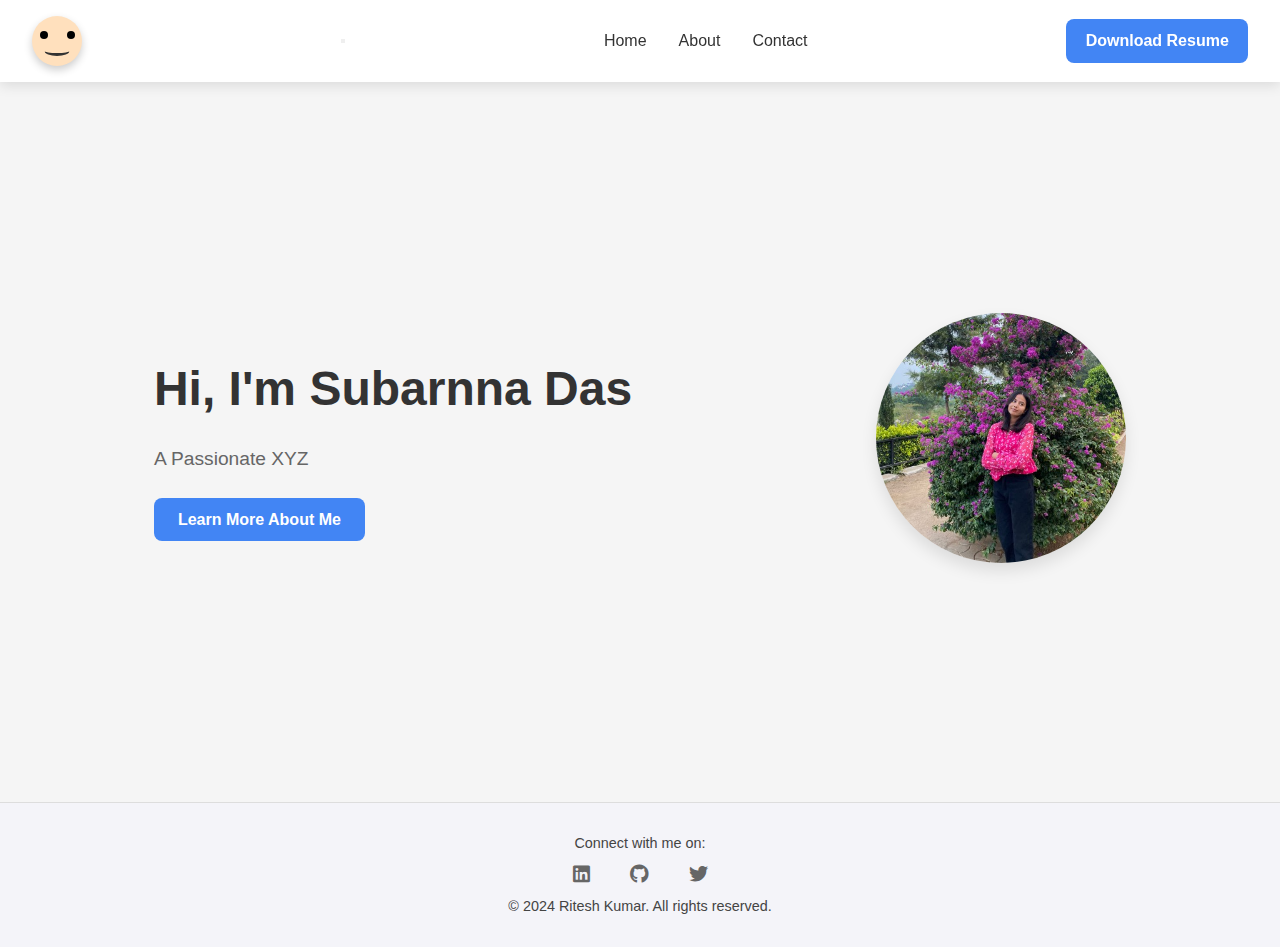
<file: index.html>
<!DOCTYPE html>
<html lang="en">
<head>
    <meta charset="UTF-8">
    <meta name="viewport" content="width=device-width, initial-scale=1.0">
    <title>Portfolio - Ritesh Kumar</title>
    <link rel="stylesheet" href="assets/CSS/style.css">
    <link rel="stylesheet" href="https://cdnjs.cloudflare.com/ajax/libs/font-awesome/6.0.0-beta3/css/all.min.css">
</head>
<body>
    <header>
        <nav class="navbar">
            <div class="memoji-container">
                <div class="memoji">
                    <div class="eyes">
                        <div class="eye left-eye"></div>
                        <div class="eye right-eye"></div>
                    </div>
                    <div class="mouth"></div>
                </div>
            </div>
            
            <button class="menu-icon" aria-label="Toggle navigation">
                <span class="bar"></span>
                <span class="bar"></span>
                <span class="bar"></span>
            </button>

            <ul class="nav-links">
                <li><a href="index.html">Home</a></li>
                <li><a href="about.html">About</a></li>
                <li><a href="contact.html">Contact</a></li>
            </ul>
            <a href="resume.pdf" class="resume-button">Download Resume</a>
        </nav>
    </header>

    <main class="main-content">
        <section class="hero">
            <div class="hero-text">
                <h1>Hi, I'm Subarnna Das</h1>
                <p>A Passionate XYZ</p>
                <a href="about.html" class="btn-primary">Learn More About Me</a>
            </div>
            <div class="hero-image">
                <img src="assets/images/z.jpg" alt="Profile Image">
            </div>
        </section>
    </main>

    <footer class="footer">
        <div class="footer-content">
            <p>Connect with me on:</p>
            <div class="social-icons">
                <a href="#"><i class="fab fa-linkedin"></i></a>
                <a href="#"><i class="fab fa-github"></i></a>
                <a href="#"><i class="fab fa-twitter"></i></a>
            </div>
            <p>&copy; 2024 Ritesh Kumar. All rights reserved.</p>
        </div>
    </footer>

    <script src="assets/javascript/script.js"></script>
</body>
</html>
</file>
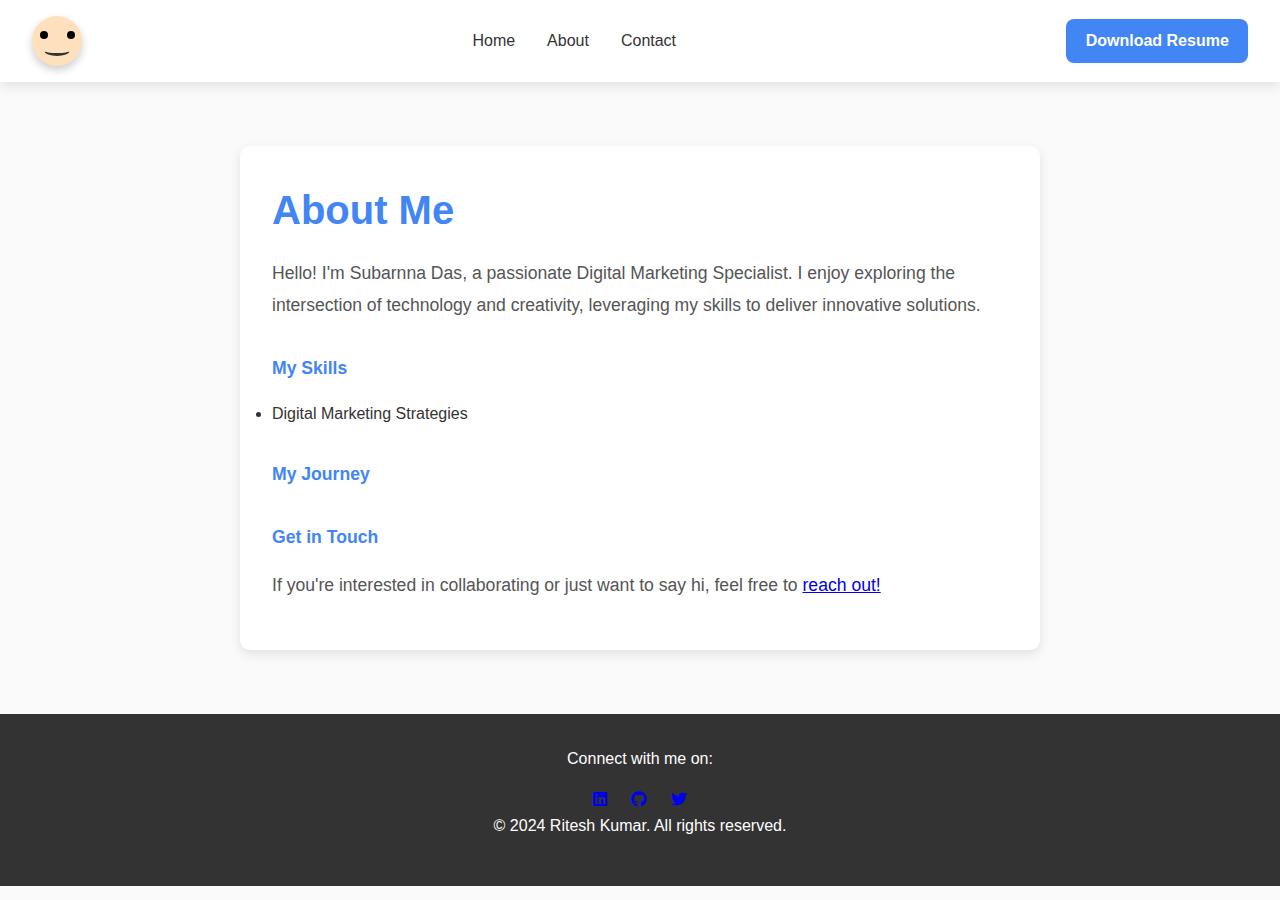
<file: about.html>
<!DOCTYPE html>
<html lang="en">
<head>
  <meta charset="UTF-8">
  <meta name="viewport" content="width=device-width, initial-scale=1.0">
  <title>About - Ritesh Kumar</title>
  <link rel="stylesheet" href="assets/CSS/aboutstyle.css">
  <link rel="stylesheet" href="https://cdnjs.cloudflare.com/ajax/libs/font-awesome/6.0.0-beta3/css/all.min.css">
</head>
<body>
  <header>
    <nav class="navbar">
      <div class="memoji-container">
        <div class="memoji">
          <div class="face">
            <div class="eyes">
              <div class="eye left-eye"></div>
              <div class="eye right-eye"></div>
            </div>
            <div class="mouth"></div>
          </div>
        </div>
      </div>
      
      <ul class="nav-links">
        <li><a href="index.html">Home</a></li>
        <li><a href="about.html">About</a></li>
        <li><a href="contact.html">Contact</a></li>
      </ul>
      <a href="resume.pdf" class="resume-button">Download Resume</a>
    </nav>
  </header>

  <main class="main-content">
    <section class="about">
      <h1>About Me</h1>
      <p>Hello! I'm Subarnna Das, a passionate Digital Marketing Specialist. I enjoy exploring the intersection of technology and creativity, leveraging my skills to deliver innovative solutions.</p>
      <h2>My Skills</h2>
      <ul>
        <li>Digital Marketing Strategies</li>
      </ul>
      <h2>My Journey</h2>
      <h2>Get in Touch</h2>
      <p>If you're interested in collaborating or just want to say hi, feel free to <a href="contact.html">reach out!</a></p>
    </section>
  </main>

  <footer class="footer">
    <div class="footer-content">
      <p>Connect with me on:</p>
      <div class="social-icons">
        <a href="#"><i class="fab fa-linkedin"></i></a>
        <a href="#"><i class="fab fa-github"></i></a>
        <a href="#"><i class="fab fa-twitter"></i></a>
      </div>
      <p>&copy; 2024 Ritesh Kumar. All rights reserved.</p>
    </div>
  </footer>

  <script src="assets/javascript/script.js"></script>
</body>
</html>
</file>
<file: assets/CSS/style.css>
/* General Reset */
* {
  margin: 0;
  padding: 0;
  box-sizing: border-box;
}

body {
  font-family: 'Roboto', sans-serif;
  background-color: #fafafa;
  color: #333;
  line-height: 1.6;
  overflow-x: hidden;
}

/* Navbar Styling */
.navbar {
  display: flex;
  align-items: center;
  justify-content: space-between;
  padding: 1rem 2rem;
  background-color: #fff;
  box-shadow: 0 4px 12px rgba(0, 0, 0, 0.1);
  position: sticky;
  top: 0;
  z-index: 100;
}

.memoji-container {
  display: flex;
  align-items: center;
  justify-content: center;
}
.memoji {
  position: relative;
  width: 50px; /* Adjusted size for navbar */
  height: 50px; /* Adjusted size for navbar */
  background-color: #ffe0bd; /* Skin color */
  border-radius: 50%;
  box-shadow: 0 4px 8px rgba(0, 0, 0, 0.2);
}

/* Eye styling */
.eyes {
  position: absolute;
  top: 15px; /* Position slightly below the hair */
  left: 8px; /* Position for left eye */
  width: 35px; /* Width for both eyes */
  display: flex;
  justify-content: space-between;
}

.eye {
  width: 8px; /* Size of the eyes */
  height: 8px; /* Size of the eyes */
  background-color: #000; /* Eye color */
  border-radius: 50%; /* Circular eyes */
}

/* Mouth styling */
.mouth {
  position: absolute;
  bottom: 10px; /* Position of the mouth */
  left: 50%; /* Center mouth */
  transform: translateX(-50%); /* Center mouth */
  width: 25px; /* Width of the mouth */
  height: 10px; /* Height of the mouth */
  border-bottom: 3px solid #333; /* Mouth color */
  border-radius: 0 0 50% 50%; /* Rounded edges for the mouth */
}


/* Navbar logo hover effect */
.logo img {
  width: 50px; /* Adjusted size for navbar */
  height: 50px; /* Adjusted size for navbar */
  border-radius: 50%;
  transition: transform 0.3s;
}

.logo img:hover {
  transform: scale(1.1);
}

.nav-links {
  list-style: none;
  display: flex;
  gap: 2rem;
}

.nav-links li a {
  color: #333;
  text-decoration: none;
  font-size: 1rem;
  font-weight: 500;
  transition: color 0.3s;
}

.nav-links li a:hover {
  color: #4285f4;
}

.resume-button {
  background-color: #4285f4;
  color: #fff;
  padding: 0.6rem 1.2rem;
  border-radius: 8px;
  text-decoration: none;
  font-weight: bold;
  transition: background-color 0.3s, box-shadow 0.3s;
}

.resume-button:hover {
  background-color: #3367d6;
  box-shadow: 0 4px 8px rgba(66, 133, 244, 0.4);
}

/* Hero Section */
.hero {
  display: flex;
  align-items: center;
  justify-content: space-around;
  padding: 4rem 2rem;
  background-color: #f5f5f5;
  min-height: 80vh;
}

.hero-text h1 {
  font-size: 3rem;
  font-weight: 700;
  color: #333;
  margin-bottom: 1rem;
}

.hero-text p {
  font-size: 1.2rem;
  color: #666;
  margin-bottom: 2rem;
}

.hero-text .btn-primary {
  background-color: #4285f4;
  color: #fff;
  padding: 0.8rem 1.5rem;
  border-radius: 8px;
  font-weight: bold;
  text-decoration: none;
  transition: background-color 0.3s;
}

.hero-text .btn-primary:hover {
  background-color: #3367d6;
}

.hero-image img {
  width: 250px;
  height: 250px;
  border-radius: 50%;
  box-shadow: 0 8px 16px rgba(0, 0, 0, 0.1);
  transition: transform 0.3s;
}

.hero-image img:hover {
  transform: scale(1.05);
}

/* Footer Styling */
footer {
  text-align: center;
  padding: 2rem 0;
  background-color: #333;
  color: #fff;
}

footer p {
  margin-bottom: 1rem;
}

.social-icons {
  list-style: none;
  display: flex;
  justify-content: center;
  gap: 1.5rem;
}

.social-icons li a {
  color: #fff;
  font-size: 1.5rem;
  transition: color 0.3s;
}

.social-icons li a:hover {
  color: #4285f4;
}

/* Button Ripple Effect */
button,
a.resume-button,
.btn-primary {
  position: relative;
  overflow: hidden;
}

button::after,
a.resume-button::after,
.btn-primary::after {
  content: '';
  position: absolute;
  top: 0;
  left: 50%;
  width: 300%;
  height: 300%;
  background-color: rgba(0, 0, 0, 0.1);
  transform: translateX(-50%) translateY(-75%) rotate(45deg);
  transition: all 0.75s ease-in-out;
  opacity: 0;
}

button:hover::after,
a.resume-button:hover::after,
.btn-primary:hover::after {
  opacity: 1;
  left: 50%;
  top: 50%;
  width: 0;
  height: 0;
}

/* Responsive Design */
@media (max-width: 768px) {
  .navbar {
    flex-direction: column;
    gap: 1rem;
  }

  .nav-links {
    flex-direction: column;
  }

  .hero {
    flex-direction: column;
    padding: 2rem 1rem;
  }

  .hero-text h1 {
    font-size: 2rem;
  }

  .hero-image img {
    width: 200px;
    height: 200px;
  }
}


/* Button Hover Animation */
button,
a.resume-button {
  position: relative;
  overflow: hidden;
}

button::after,
a.resume-button::after {
  content: '';
  position: absolute;
  top: 0;
  left: 50%;
  width: 300%;
  height: 300%;
  background-color: rgba(0, 0, 0, 0.1);
  transform: translateX(-50%) translateY(-75%) rotate(45deg);
  transition: all 0.75s ease-in-out;
  opacity: 0;
}

button:hover::after,
a.resume-button:hover::after {
  opacity: 1;
  left: 50%;
  top: 50%;
  width: 0;
  height: 0;
}

/* Footer Styling */
.footer {
  background-color: #f4f4f9;
  padding: 1.5rem 2rem;
  border-top: 1px solid #ddd;
  text-align: center;
  color: #666;
}

.footer-content p {
  margin: 0.3rem 0;
  font-size: 0.9rem;
  color: #444;
}

.social-icons a {
  color: #666;
  font-size: 1.2rem;
  margin: 0 0.5rem;
  transition: color 0.3s ease-in-out;
}

.social-icons a:hover {
  color: #333;
}
</file>
<file: assets/CSS/aboutstyle.css>
/* General Reset */
* {
    margin: 0;
    padding: 0;
    box-sizing: border-box;
  }
  
  body {
    font-family: 'Roboto', sans-serif;
    background-color: #fafafa;
    color: #333;
    line-height: 1.6;
    overflow-x: hidden;
  }
  
  /* Navbar Styling */
  .navbar {
    display: flex;
    align-items: center;
    justify-content: space-between;
    padding: 1rem 2rem;
    background-color: #fff;
    box-shadow: 0 4px 12px rgba(0, 0, 0, 0.1);
    position: sticky;
    top: 0;
    z-index: 100;
  }
  
  .memoji-container {
    display: flex;
    align-items: center;
    justify-content: center;
  }
  .memoji {
    position: relative;
    width: 50px; /* Adjusted size for navbar */
    height: 50px; /* Adjusted size for navbar */
    background-color: #ffe0bd; /* Skin color */
    border-radius: 50%;
    box-shadow: 0 4px 8px rgba(0, 0, 0, 0.2);
  }
  
  /* Eye styling */
  .eyes {
    position: absolute;
    top: 15px; /* Position slightly below the hair */
    left: 8px; /* Position for left eye */
    width: 35px; /* Width for both eyes */
    display: flex;
    justify-content: space-between;
  }
  
  .eye {
    width: 8px; /* Size of the eyes */
    height: 8px; /* Size of the eyes */
    background-color: #000; /* Eye color */
    border-radius: 50%; /* Circular eyes */
  }
  
  /* Mouth styling */
  .mouth {
    position: absolute;
    bottom: 10px; /* Position of the mouth */
    left: 50%; /* Center mouth */
    transform: translateX(-50%); /* Center mouth */
    width: 25px; /* Width of the mouth */
    height: 10px; /* Height of the mouth */
    border-bottom: 3px solid #333; /* Mouth color */
    border-radius: 0 0 50% 50%; /* Rounded edges for the mouth */
  }
  
  /* Navbar Links */
  .nav-links {
    list-style: none;
    display: flex;
    gap: 2rem;
  }
  
  .nav-links li a {
    color: #333;
    text-decoration: none;
    font-size: 1rem;
    font-weight: 500;
    transition: color 0.3s;
  }
  
  .nav-links li a:hover {
    color: #4285f4;
  }
  
  .resume-button {
    background-color: #4285f4;
    color: #fff;
    padding: 0.6rem 1.2rem;
    border-radius: 8px;
    text-decoration: none;
    font-weight: bold;
    transition: background-color 0.3s, box-shadow 0.3s;
  }
  
  .resume-button:hover {
    background-color: #3367d6;
    box-shadow: 0 4px 8px rgba(66, 133, 244, 0.4);
  }
  
  /* Main Content */
  .main-content {
    padding: 2rem;
  }
  
  /* About Section */
  .about {
    background-color: #ffffff;
    padding: 2rem;
    border-radius: 10px;
    box-shadow: 0 4px 12px rgba(0, 0, 0, 0.1);
    max-width: 800px;
    margin: 2rem auto;
  }
  
  .about h1 {
    font-size: 2.5rem;
    color: #4285f4;
    margin-bottom: 1rem;
  }
  
  .about p,
  .about h2 {
    font-size: 1.1rem;
    color: #555;
    line-height: 1.8;
    margin-bottom: 1rem;
  }
  
  .about h2 {
    margin-top: 2rem;
    color: #4285f4;
  }
  
  /* Footer Styling */
  footer {
    text-align: center;
    padding: 2rem 0;
    background-color: #333;
    color: #fff;
  }
  
  footer p {
    margin-bottom: 1rem;
  }
  
  .social-icons {
    list-style: none;
    display: flex;
    justify-content: center;
    gap: 1.5rem;
  }
  
  .social-icons li a {
    color: #fff;
    font-size: 1.5rem;
    transition: color 0.3s;
  }
  
  .social-icons li a:hover {
    color: #4285f4;
  }
</file>
